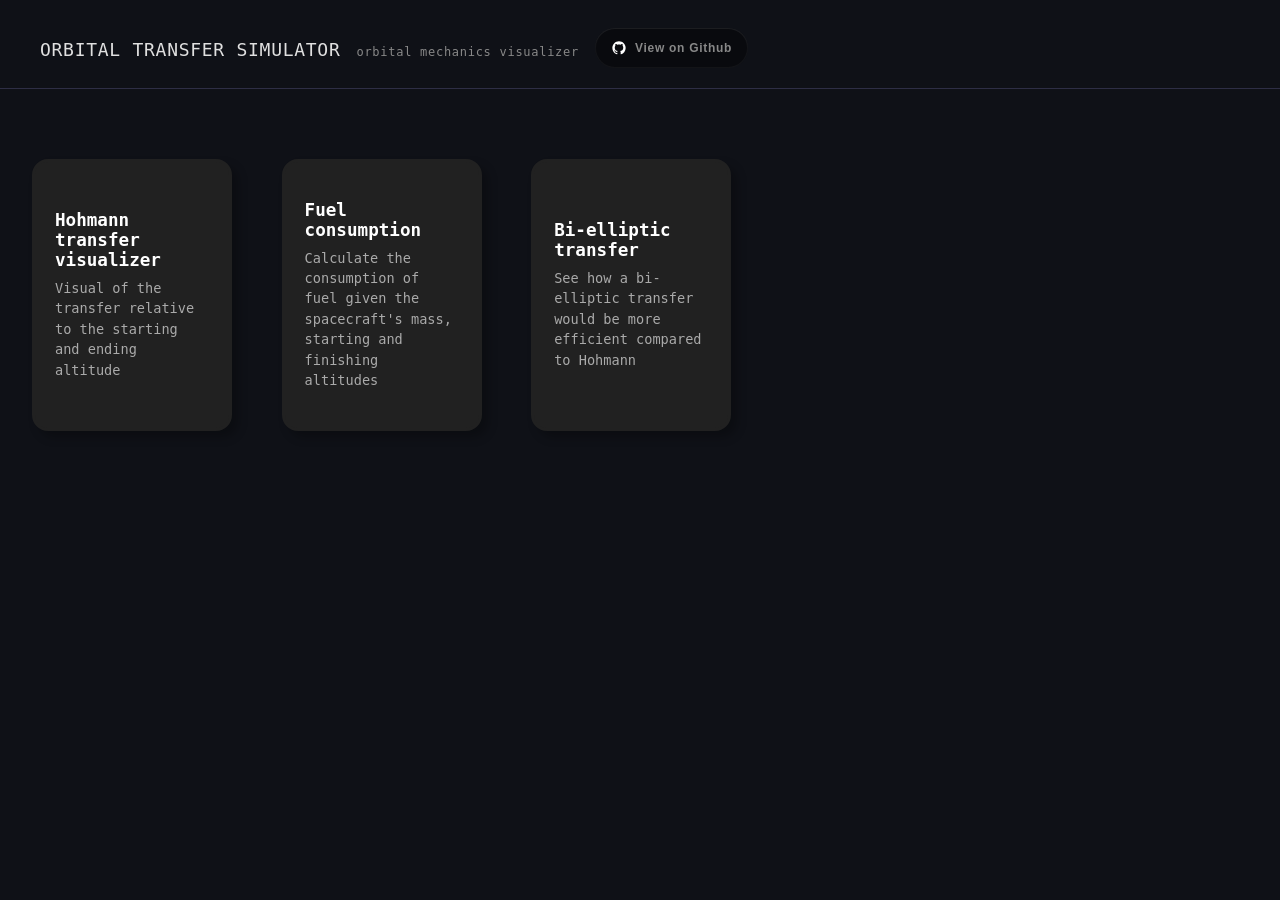
<file: index.html>
<!DOCTYPE html>
<html lang="en">
<head>
<meta charset="UTF-8">
<meta name="viewport" content="width=device-width, initial-scale=1.0">
<title>Hohmann Transfer Visualizer</title>
<link rel="stylesheet" href="style.css">
</head>
<body>

<header>
  <h1>ORBITAL TRANSFER SIMULATOR</h1>
  <span>orbital mechanics visualizer</span>
  <!-- From Uiverse.io by Creatlydev --> 
  <button class="btn-github" onclick="window.location.href='https://github.com/mm-myts/Orbital-shenanigans'">
    <svg
      width="16"
      height="16"
      viewBox="0 0 16 16"
      fill="none"
      xmlns="http://www.w3.org/2000/svg"
    >
      <path
        d="M7.99992 1.33331C7.12444 1.33331 6.25753 1.50575 5.4487 1.84078C4.63986 2.17581 3.90493 2.66688 3.28587 3.28593C2.03563 4.53618 1.33325 6.23187 1.33325 7.99998C1.33325 10.9466 3.24659 13.4466 5.89325 14.3333C6.22659 14.3866 6.33325 14.18 6.33325 14C6.33325 13.8466 6.33325 13.4266 6.33325 12.8733C4.48659 13.2733 4.09325 11.98 4.09325 11.98C3.78659 11.2066 3.35325 11 3.35325 11C2.74659 10.5866 3.39992 10.6 3.39992 10.6C4.06659 10.6466 4.41992 11.2866 4.41992 11.2866C4.99992 12.3 5.97992 12 6.35992 11.84C6.41992 11.4066 6.59325 11.1133 6.77992 10.9466C5.29992 10.78 3.74659 10.2066 3.74659 7.66665C3.74659 6.92665 3.99992 6.33331 4.43325 5.85998C4.36659 5.69331 4.13325 4.99998 4.49992 4.09998C4.49992 4.09998 5.05992 3.91998 6.33325 4.77998C6.85992 4.63331 7.43325 4.55998 7.99992 4.55998C8.56659 4.55998 9.13992 4.63331 9.66659 4.77998C10.9399 3.91998 11.4999 4.09998 11.4999 4.09998C11.8666 4.99998 11.6333 5.69331 11.5666 5.85998C11.9999 6.33331 12.2533 6.92665 12.2533 7.66665C12.2533 10.2133 10.6933 10.7733 9.20659 10.94C9.44659 11.1466 9.66659 11.5533 9.66659 12.1733C9.66659 13.0666 9.66659 13.7866 9.66659 14C9.66659 14.18 9.77325 14.3933 10.1133 14.3333C12.7599 13.44 14.6666 10.9466 14.6666 7.99998C14.6666 7.1245 14.4941 6.25759 14.1591 5.44876C13.8241 4.63992 13.333 3.90499 12.714 3.28593C12.0949 2.66688 11.36 2.17581 10.5511 1.84078C9.7423 1.50575 8.8754 1.33331 7.99992 1.33331V1.33331Z"
        fill="currentcolor"
      ></path>
    </svg>
    <span>View on Github</span>
  </button>

</header>

<br><br>

<div class="card-grid">
  <div class="card" onclick="window.location.href='visualizer.html'">
    <h2>Hohmann transfer visualizer</h2>
    <p>Visual of the transfer relative to the starting and ending altitude</p>
  </div>
  <div class="card" onclick="window.location.href='fuel.html'">
    <h2>Fuel consumption</h2>
    <p>Calculate the consumption of fuel given the spacecraft's mass, starting and finishing altitudes</p>
  </div>
  <div class="card" onclick="window.location.href='bielliptic.html'">
    <h2>Bi-elliptic transfer</h2>
    <p>See how a bi-elliptic transfer would be more efficient compared to Hohmann</p>
  </div>
</div>


</body>
</html>
</file>
<file: style.css>
*, *::before, *::after { box-sizing: border-box; margin: 0; padding: 0; }

  :root {
    --bg:      #0f1117;
    --bg2:     #1a1a2e;
    --bg3:     #12131f;
    --grid:    #2a2a3a;
    --border:  #2e2e45;
    --text:    #e0e0e0;
    --muted:   #888888;
    --blue:    #4a9eff;
    --orange:  #ff7c3a;
    --green:   #3ecf8e;
    --red:     #ff4e4e;
    --earth:   #1a6fa8;
  }

  body {
    background: var(--bg);
    color: var(--text);
    font-family: 'JetBrains Mono', 'Fira Code', 'Consolas', monospace;
    min-height: 100vh;
    display: flex;
    flex-direction: column;
  }

  header {
    padding: 28px 40px 20px;
    border-bottom: 1px solid var(--border);
    display: flex;
    align-items: baseline;
    gap: 16px;
  }

  header h1 {
    font-size: 18px;
    font-weight: 500;
    letter-spacing: 0.04em;
    color: var(--text);
  }

  header span {
    font-size: 12px;
    color: var(--muted);
    letter-spacing: 0.06em;
  }

  .layout {
    display: flex;
    flex: 1;
    gap: 0;
  }

  /* ── Sidebar ── */
  .sidebar {
    width: 240px;
    flex-shrink: 0;
    background: var(--bg3);
    border-right: 1px solid var(--border);
    padding: 28px 20px;
    display: flex;
    flex-direction: column;
    gap: 28px;
  }

  .input-group label {
    display: block;
    font-size: 10px;
    letter-spacing: 0.1em;
    color: var(--muted);
    text-transform: uppercase;
    margin-bottom: 8px;
  }

  .input-wrap {
    display: flex;
    align-items: center;
    background: var(--bg2);
    border: 1px solid var(--border);
    border-radius: 4px;
    overflow: hidden;
    transition: border-color 0.15s;
  }

  .input-wrap:focus-within {
    border-color: var(--blue);
  }

  .input-wrap input {
    flex: 1;
    background: transparent;
    border: none;
    outline: none;
    color: var(--text);
    font-family: inherit;
    font-size: 14px;
    padding: 9px 12px;
    width: 0;
  }

  .input-wrap .unit {
    font-size: 10px;
    color: var(--muted);
    padding: 0 10px;
    letter-spacing: 0.06em;
    white-space: nowrap;
  }

  .btn {
    width: 100%;
    padding: 11px;
    background: var(--blue);
    color: #0a0f1a;
    border: none;
    border-radius: 4px;
    font-family: inherit;
    font-size: 12px;
    font-weight: 600;
    letter-spacing: 0.08em;
    text-transform: uppercase;
    cursor: pointer;
    transition: opacity 0.15s, transform 0.1s;
  }

  .btn:hover { opacity: 0.88; }
  .btn:active { transform: scale(0.98); }

  .divider {
    height: 1px;
    background: var(--border);
  }

  /* Stats */
  .stats { display: flex; flex-direction: column; gap: 10px; }

  .stat-row {
    display: flex;
    justify-content: space-between;
    align-items: baseline;
    gap: 8px;
  }

  .stat-row .s-label {
    font-size: 10px;
    color: var(--muted);
    letter-spacing: 0.06em;
    white-space: nowrap;
  }

  .stat-row .s-val {
    font-size: 12px;
    color: var(--text);
    text-align: right;
  }

  .stat-row .s-val.blue   { color: var(--blue); }
  .stat-row .s-val.green  { color: var(--green); }
  .stat-row .s-val.orange { color: var(--orange); }
  .stat-row .s-val.red    { color: var(--red); }

  .stats-title {
    font-size: 10px;
    letter-spacing: 0.1em;
    color: var(--muted);
    text-transform: uppercase;
    margin-bottom: 2px;
  }

  .error {
    font-size: 11px;
    color: var(--red);
    padding: 8px 10px;
    background: rgba(255,78,78,0.08);
    border: 1px solid rgba(255,78,78,0.2);
    border-radius: 4px;
    display: none;
  }

  /* ── Charts ── */
  .charts {
    flex: 1;
    display: grid;
    grid-template-columns: 1fr 1fr;
    gap: 0;
    min-width: 0;
  }

  .chart-wrap {
    position: relative;
    border-right: 1px solid var(--border);
    min-height: 500px;
  }

  .chart-wrap:last-child { border-right: none; }

  .chart-wrap .plotly-chart {
    width: 100%;
    height: 100%;
    position: absolute;
    inset: 0;
  }

  .placeholder {
    position: absolute;
    inset: 0;
    display: flex;
    flex-direction: column;
    align-items: center;
    justify-content: center;
    gap: 10px;
    color: var(--muted);
    font-size: 12px;
    letter-spacing: 0.05em;
  }

  .placeholder svg { opacity: 0.2; }


  /* From Uiverse.io by satyamchaudharydev */ 
/* inspired form gumroad website */
.button {
  --bg: #000;
  --hover-bg: var(--blue);
  --hover-text: #000;
  color: #fff;
  cursor: pointer;
  border: 1px solid var(--bg);
  border-radius: 4px;
  padding: 0.8em 2em;
  background: var(--bg);
  transition: 0.2s;
}

.button:hover {
  color: var(--hover-text);
  transform: translate(-0.25rem, -0.25rem);
  background: var(--hover-bg);
  box-shadow: 0.25rem 0.25rem var(--bg);
}

.button:active {
  transform: translate(0);
  box-shadow: none;
}



.card {
  width: 12.5rem;
  height: 17rem;
  background-color: #212121;
  border-radius: 1rem;
  border-width: 0.2rem;
  border-style: solid;
  border-color: #212121; /* matches background = invisible */
  transition: all 0.4s ease-in;
  box-shadow: 0.4rem 0.4rem 0.6rem #00000040;

  display: flex;
  flex-direction: column;
  justify-content: center;
  padding: 1.25rem;
  box-sizing: border-box;
}

.card:hover {
  transform: translateY(-1.5rem);
  border-color: var(--blue);
}

.card h2 {
  color: #ffffff;
  font-size: 1.1rem;
  margin: 0 0 0.5rem 0;
}

.card p {
  color: #aaaaaa;
  font-size: 0.85rem;
  line-height: 1.5;
  margin: 0;
}

.card-grid {
  display: grid;
  grid-template-columns: repeat(auto-fill, minmax(12.5rem, 1fr));
  gap: 2rem;
  padding: 2rem;
}

/* From Uiverse.io by Creatlydev */ 
.btn-github {
  cursor: pointer;
  display: flex;
  gap: 0.5rem;
  border: none;

  transition: all 0.5s cubic-bezier(0.165, 0.84, 0.44, 1);
  border-radius: 100px;
  font-weight: 800;
  place-content: center;

  padding: 0.75rem 1rem;
  font-size: 0.825rem;
  line-height: 1rem;

  background-color: rgba(0, 0, 0, 0.4);
  box-shadow:
    inset 0 1px 0 0 rgba(255, 255, 255, 0.04),
    inset 0 0 0 1px rgba(255, 255, 255, 0.04);
  color: #fff;
}

.btn-github:hover {
  box-shadow:
    inset 0 1px 0 0 rgba(255, 255, 255, 0.08),
    inset 0 0 0 1px rgba(252, 232, 3, 0.08);
  color: var(--blue);
  transform: translate(0, -0.25rem);
  background-color: rgba(0, 0, 0, 0.5);
}


@media (max-width: 768px) {
  header {
    padding: 16px 20px 14px;
    flex-wrap: wrap;
    gap: 6px;
  }

  header h1 { font-size: 15px; }

  .layout { flex-direction: column; }

  .sidebar {
    width: 100%;
    border-right: none;
    border-bottom: 1px solid var(--border);
    padding: 20px 16px;
    gap: 16px;
  }

  .input-group { flex-direction: row; flex-wrap: wrap; gap: 10px; }
  .field       { flex: 1; min-width: 140px; }

  .input-wrap input { padding: 11px 12px; font-size: 15px; }

  .btn { padding: 14px; font-size: 13px; }

  .stats {
    display: grid;
    grid-template-columns: 1fr 1fr;
    gap: 8px;
  }

  .divider { display: none; }

  .charts {
    grid-template-columns: 1fr;
    grid-template-rows: 420px 420px;
  }

  .chart-wrap {
    border-right: none;
    border-bottom: 1px solid var(--border);
    min-height: 420px;
  }

  .chart-wrap:last-child { border-bottom: none; }
}
</file>
